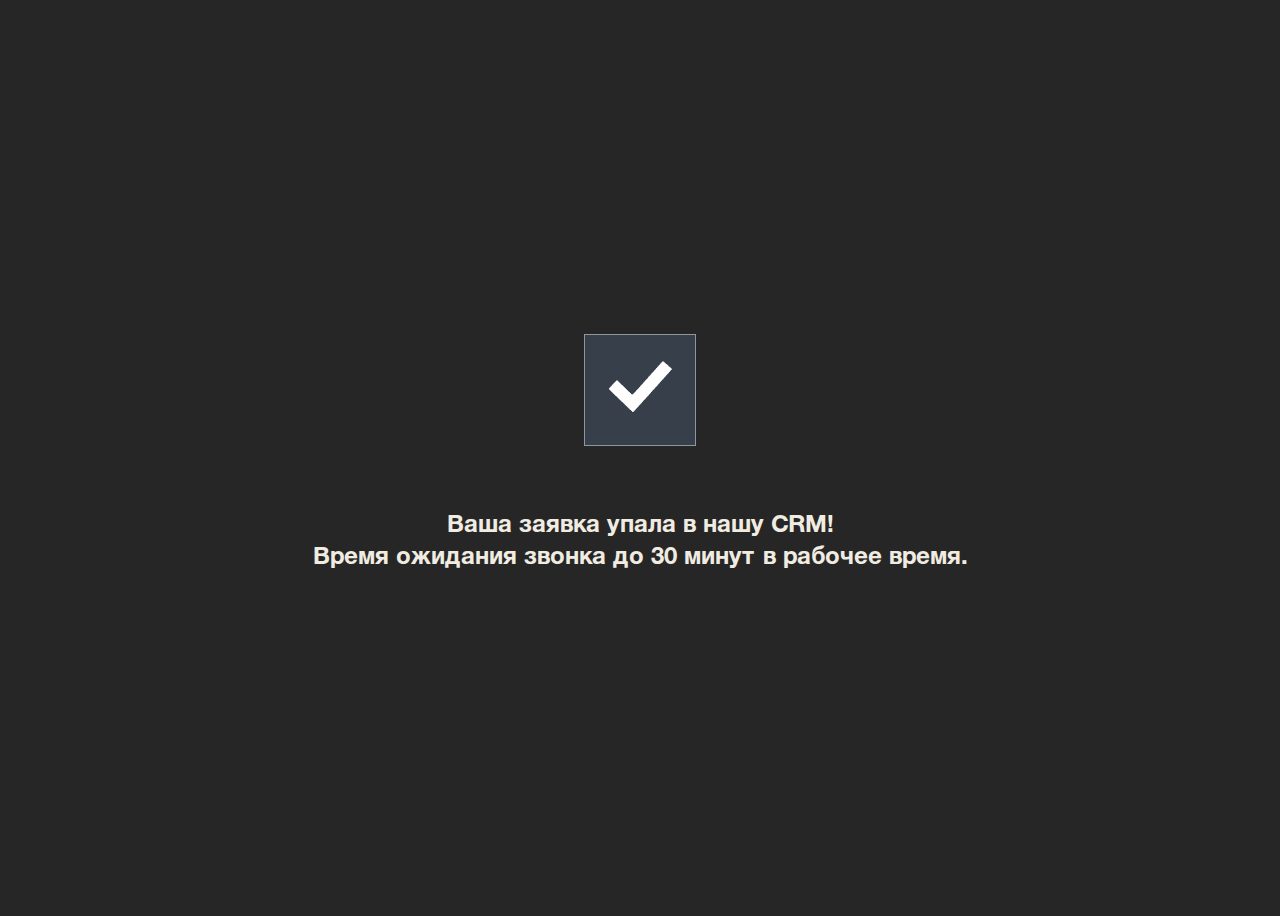
<file: thanks.html>
<!DOCTYPE html>
<html lang="ru">
<head>
    <meta charset="UTF-8">
    <meta name="viewport" content="width=device-width, initial-scale=1.0">
    <title>Typeform</title>

    <link rel="stylesheet" href="https://cdn.jsdelivr.net/npm/bootstrap@4.5.3/dist/css/bootstrap.min.css" integrity="sha384-TX8t27EcRE3e/ihU7zmQxVncDAy5uIKz4rEkgIXeMed4M0jlfIDPvg6uqKI2xXr2" crossorigin="anonymous">

    <link rel="stylesheet" href="style.css">
</head>
<body class="page">
    <main>
      <section>
        <div class="container">
          <h1 class="visually-hidden">Typeform</h1>

          <div class="row">
            <div class="col-12 col-sm-12 col-md-12 col-lg-10 col-xl-8 col_centered">
                <div class="thanks">
                    <img class="thanks-img" src="img/default.gif" alt="Здесь была картинка" width="120" height="120">
                    <h2 class="thanks-text">Ваша заявка упала в нашу CRM! <br> Время ожидания звонка до 30 минут в рабочее время.</h2>
                </div>
            </div>
          </div>
        </div>
      </section>
    </main>
</body>
</html>
</file>
<file: style.css>
@font-face {
    font-family: "Helvetica Neue";
    src: url(fonts/HelveticaNeueCyr-Roman.woff) format("woff"), 
         url(fonts/HelveticaNeueCyr-Roman.woff2) format("woff2");
    font-weight: 400;
    font-style: normal;
}

@font-face {
    font-family: "Helvetica Neue";
    src: url(fonts/HelveticaNeueCyr-Bold.woff) format("woff"), 
         url(fonts/HelveticaNeueCyr-Bold.woff2) format("woff2");
    font-weight: 700;
    font-style: normal;
}

:root {
    --main-bg-color: #262626;

    --headings-text-color: #f1ece2;
    --main-text-color: rgba(241, 236, 226, 0.7);
    --btn-text-color: #8f7645;
}

.visually-hidden {
	position: absolute !important;
	clip: rect(1px 1px 1px 1px); /* IE6, IE7 */
	clip: rect(1px, 1px, 1px, 1px);
	padding:0 !important;
	border:0 !important;
	height: 1px !important; 
	width: 1px !important; 
	overflow: hidden;
}

.page {
    background-color: var(--main-bg-color);

    font-family: "Helvetica Neue", sans-serif;
    font-weight: 400;
    font-style: normal;
    font-size: 20px;
    line-height: 28px;
    color: var(--main-text-color);
}

.col_centered {
    margin: 0 auto;
}

.form {
    display: flex;
    align-items: center;
    justify-content: center;
    flex-wrap: wrap;
    min-height: 100vh;
}

.card {
    width: 100%;
    border: none;
    background-color: transparent;
}

.card:not(.card_without_number) .card-title {
    position: relative;
}

.card:not(.card_without_number) .card-number {
    position: absolute;
    top: 0;
    left: -40px;

    display: flex;
    align-items: center;
    justify-content: space-between;

    width: 30px;

    /* font-size: 16px;
    line-height: 24px; */
}

.card-number svg {
    fill: var(--headings-text-color);
    transition: fill 0.2s ease 0s;
}

.card-title {
    font-size: 24px;
    line-height: 32px;
    color: var(--headings-text-color);
}

.card-text {
    margin-bottom: 30px;
}

.card-text a,
.card-text a:hover {
    color: inherit;
    text-decoration: underline;
}

.card .btn {
    padding: 9px 16px;
    background-color:var(--headings-text-color);
    border-radius: 4px;
    border: none;

    font-family: inherit;
    font-weight: 700;
    font-size: 20px;
    line-height: 24px;
    color:  var(--btn-text-color);
}

.card .btn:focus,
.btn-primary:not(:disabled):not(.disabled).active:focus, .btn-primary:not(:disabled):not(.disabled):active:focus, .show>.btn-primary.dropdown-toggle:focus {
    outline: none;
    box-shadow: none;
}

.card .btn:active,
.btn-primary:not(:disabled):not(.disabled).active, .btn-primary:not(:disabled):not(.disabled):active, .show>.btn-primary.dropdown-toggle {
    background-color: #d9d4cb;
    color:  var(--btn-text-color);
}

.card .btn svg {
    fill: rgb(143, 118, 69);
    transition: fill 0.2s ease 0s;
}

/* .card-extra-text {
    padding-left: 8px;

    font-size: 12px;
    line-height: 16px;
    color: var(--headings-text-color);
}

.card-extra-text strong {
    letter-spacing: 0.2px;
} */

.card-input {
    display: block;
    width: 100%;
    padding: 0px 0px 8px;
    margin-bottom: 15px;
    margin-top: 35px;
    border: none;
    
    background: transparent;

    font: inherit;
    font-size: 30px;
    color: var(--headings-text-color);

    box-shadow: rgba(241, 236, 226, 0.3) 0px 1px;

    appearance: none;

    transition: box-shadow 0.1s ease-out 0s;
}

.card-input:focus {
    outline: none;
    box-shadow: rgb(241, 236, 226) 0px 2px;
}

.card-radio-label {
    display: flex;
    align-items: center;
    width: 100%;
    padding: 4px;
    border-radius: 4px;
    background-color: rgba(241, 236, 226, 0.1);

    color: var(--headings-text-color);

    box-shadow: rgba(241, 236, 226, 0.6) 0px 0px 0px 1px inset;

    transition-duration: 0.1s;
    transition-property: background-color, color, border-color, opacity, box-shadow;
    transition-timing-function: ease-out;

    cursor: pointer;
}

.card-radio-label:hover {
    background-color: rgba(241, 236, 226, 0.3);
}

.card-radio-label:focus {
    outline: none;
}

.card-radio-letter {
    display: flex;
    justify-content: center;
    align-items: center;
    align-self: flex-start;
    width: 24px;
    height: 24px;
    margin: 4px 8px 4px 4px;
    border-radius: 2px;
    border: 1px solid rgba(242, 237, 227, 0.6);
    
    background-color: var(--main-bg-color);

    font-size: 12px;
    line-height: 16px;
}

.card-radio-text {
    max-width: 90%;
}

.card-radio-check {
    display: block;
    margin-left: auto;
    margin-right: 5px;

    visibility: hidden;
}

.card-radio-check svg {
    fill: var(--headings-text-color);
    transition: fill 0.2s ease 0s;
}

.card-radio-label_active {
    box-shadow: rgba(241, 236, 226, 0.8) 0px 0px 0px 2px inset;

    animation: fade 0.55s linear;
}

@keyframes fade {
    0%, 66% {
        opacity: 0.4;
    }
    33%, 100% {
        opacity: 1;
    }
}

.card-radio-label_active .card-radio-letter {
    background-color: var(--headings-text-color);
    color: var(--main-bg-color);
}

.card-radio-label_active .card-radio-check {
    visibility: visible;
}

.card#q3 .card-title {
    margin-bottom: 30px;
}

.info-col {
    display: flex;
    justify-content: flex-end;
    padding: 16px;
}

.progress-block {
    width: 200px;

    font-size: 12px;
    line-height: 16px;
    color: var(--headings-text-color);

    opacity: 0.7;
}

.progress-line {
    margin-top: 2px;
    width: 100%;
    height: 4px;
    border-radius: 4px;
    background-color: rgba(241, 236, 226, 0.1);
}

.progress-line div {
    height: 100%;
    width: 0%;
    border-radius: 4px;
    background-color: rgb(241, 236, 226);

    opacity: 0.7;

    transition: all 0.4s ease 0s;
}

/* .control-btns {
    display: flex;
    justify-content: flex-end;
    align-items: center;
    margin-left: 15px;
    width: 250px;
    min-height: 32px;
    
    border-radius: 4px;
    background-color: rgb(241, 236, 226);

    font-size: 15px;
    color: rgb(143, 118, 69);

    box-shadow: rgba(0, 0, 0, 0.1) 0px 3px 12px 0px;
}

.control-btns span {
    padding: 0 12px;
    margin-right: auto;
}

.control-btns button {
    display: flex;
    justify-content: center;
    align-items: center;
    height: 100%;
    width: 36px;
    padding: 0;
    background: transparent;
    border: none;
}

.control-btns button:focus {
    outline: none;
}

.control-btns button:nth-of-type(1) {
    border-left: 1px solid #d3c9b3;
    border-right: 1px solid #d3c9b3;
}

.control-btns svg {
    fill: #8f7645;
    transition: fill 0.2s ease 0s;
} */

/* .control-btn_disabled svg {
    fill: rgba(143, 118, 69, 0.6);
} */

/* Card positions */

.container {
    overflow-y: hidden;
}

.form {
    position: relative;
    /* overflow-y: hidden; */
}

.card {
    position: absolute;

    transition: all 1.2s ease;

    transform: translateY(-200vh);
    visibility: hidden;
}

.card_active {
    transform: none;
    visibility: visible;
}

/* .card:not(.card_active) */
.card_active ~ .card {
    transform: translateY(200vh);
}

/* .footer-row {
    position: absolute;
    bottom: 0;
    right: 2%;
} */

/* END OF Card positions */


/* Buttons visibility */

#q1.card .btn-block,
#q5.card .btn-block {
    visibility: hidden;
    opacity: 0;

    transition: all 0.6s ease;

    transform: translateY(30px);
}

#q1.card .btn-block_shown,
#q5.card .btn-block_shown {
    visibility: visible;
    opacity: 1;

    transform: none;
}

/* END OF Buttons visibility */

.thanks {
    display: flex;
    flex-direction: column;
    align-items: center;
    justify-content: center;

    min-height: 100vh;
}

.thanks-img {
    margin: 0 auto;
    margin-bottom: 40px;
}

.thanks-text {
    margin-bottom: .75rem;

    font-size: 24px;
    line-height: 32px;
    color: var(--headings-text-color);
    text-align: center;
}

@media(max-width: 992px) {
    .card-input {
        font-size: 25px;
    }

    .card:not(.card_without_number) .card-title {
        padding-left: 40px;
    }

    .card:not(.card_without_number) .card-number {
        left: 0;
    }

    .card-radio-text {
        max-width: 75%;
    }

    /* .footer-row {
        right: 4%;
    } */
}
</file>
